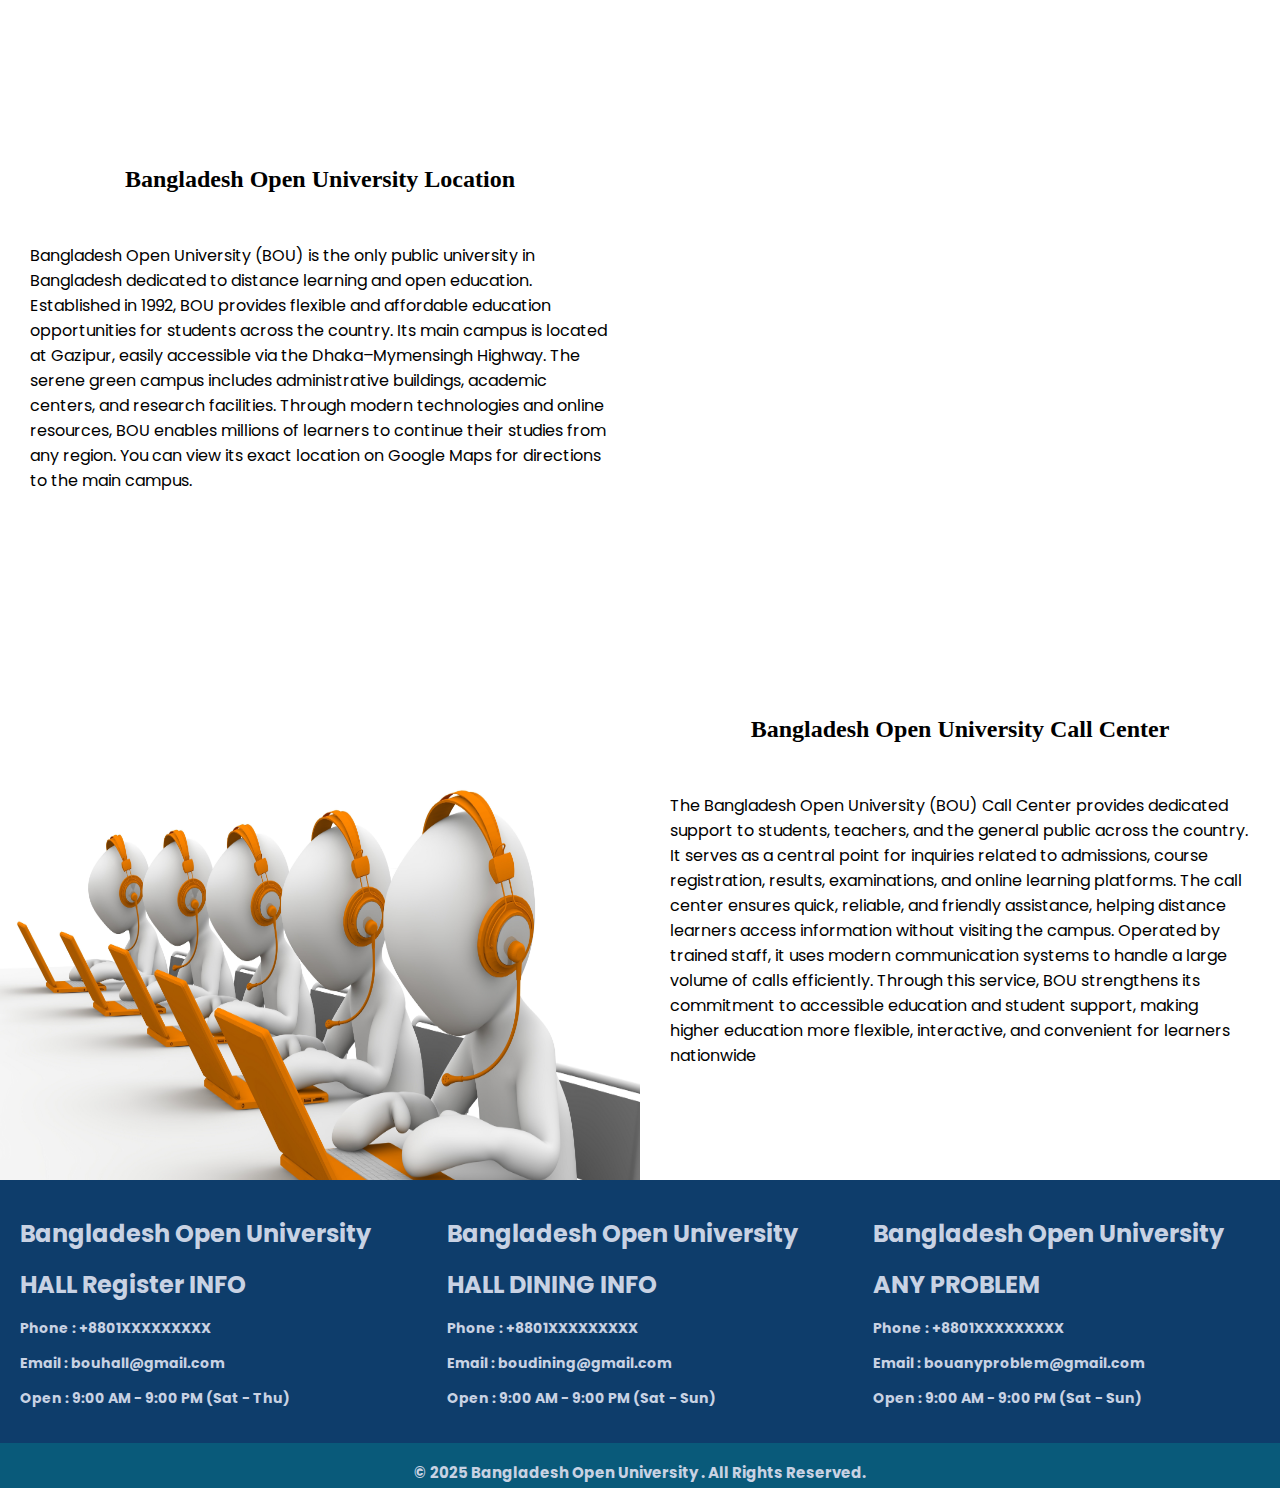
<file: Contract.html>
<!DOCTYPE html>
<html lang="en">
<head>
    <meta charset="UTF-8">
    <meta name="viewport" content="width=device-width, initial-scale=1.0">
    <title>Document</title>
</head>
<body>
    <header>
        <nav>
            <a href="index.html">Home</a>
            <a href="room.html">Room</a>
            <a href="food.html">Food</a>
            <a href="payment.html">Payment</a>
            <a href="Contract.html">Contract</a>
            <div class="login">
                <a href="login.html">Login</a>
            <a href="registation.html">Registation</a>
            </div>
        </nav>
    </header>

    <div class="body">
        <div class="body_des">
            <h1>Bangladesh Open University Location</h1><br>
            <p>Bangladesh Open University (BOU) is the only public university in Bangladesh dedicated to distance learning and open education. Established in 1992, BOU provides flexible and affordable education opportunities for students across the country. Its main campus is located at Gazipur, easily accessible via the Dhaka–Mymensingh Highway. The serene green campus includes administrative buildings, academic centers, and research facilities. Through modern technologies and online resources, BOU enables millions of learners to continue their studies from any region.
You can view its exact location on Google Maps for directions to the main campus.</p>
        </div>
            
        <div class="body_map">
            <iframe src="https://www.google.com/maps/embed?pb=!1m18!1m12!1m3!1d3757.4467654439823!2d90.37691161079928!3d23.951074186805524!2m3!1f0!2f0!3f0!3m2!1i1024!2i768!4f13.1!3m3!1m2!1s0x3755c4ab61f71005%3A0x4aa83f7d59c813de!2sBangladesh%20Open%20University!5e0!3m2!1sen!2sbd!4v1762101599973!5m2!1sen!2sbd" width="600" height="450" style="border:0;" allowfullscreen="" loading="lazy" referrerpolicy="no-referrer-when-downgrade"></iframe>
        </div>

        <div class="body_des">
           <img src="images/Call.jpg">
        </div>
            
        <div class="body_map">
            <h1>Bangladesh Open University Call Center</h1><br>
            <p>The Bangladesh Open University (BOU) Call Center provides dedicated support to students, teachers, and the general public across the country. It serves as a central point for inquiries related to admissions, course registration, results, examinations, and online learning platforms. The call center ensures quick, reliable, and friendly assistance, helping distance learners access information without visiting the campus. Operated by trained staff, it uses modern communication systems to handle a large volume of calls efficiently. Through this service, BOU strengthens its commitment to accessible education and student support, making higher education more flexible, interactive, and convenient for learners nationwide</p>
        </div>

    </div>

    <div class="footer">
        <footer>
             <div class="footer1">
                <div class="title">
                    <h1>Bangladesh Open University</h1>
                </div>
                <div class="des2">
                    <h1>HALL Register INFO</h1>
                </div>
                <div class="des3">
                    <h3>Phone : +8801XXXXXXXXX</h3>
                    <h3>Email : bouhall@gmail.com</h3>
                    <h3>Open : 9:00 AM - 9:00 PM (Sat - Thu)</h3>

                </div>
             </div>

            <div class="footer2">
                <div class="title">
                    <h1>Bangladesh Open University</h1>
                </div>
                <div class="des2">
                    <h1>HALL DINING INFO</h1>
                </div>
                <div class="des3">
                    <h3>Phone : +8801XXXXXXXXX</h3>
                    <h3>Email : boudining@gmail.com</h3>
                    <h3>Open : 9:00 AM - 9:00 PM (Sat - Sun)</h3>

                </div>
             </div>

               <div class="footer3">
                <div class="title">
                    <h1>Bangladesh Open University</h1>
                </div>
                <div class="des2">
                    <h1>ANY PROBLEM</h1>
                </div>
                <div class="des3">
                    <h3>Phone : +8801XXXXXXXXX</h3>
                    <h3>Email : bouanyproblem@gmail.com</h3>
                    <h3>Open : 9:00 AM - 9:00 PM (Sat - Sun)</h3>

                </div>
             </div>

                <div class="footer4">
                    <h2>&copy; 2025 Bangladesh Open University . All Rights Reserved.</h2>
                </div>
        </footer>
    </div>
    
<!--This is Inline Css Section-->
    <style>
    @import url('https://fonts.googleapis.com/css2?family=Poppins:ital,wght@0,100;0,200;0,300;0,400;0,500;0,600;0,700;0,800;0,900;1,100;1,200;1,300;1,400;1,500;1,600;1,700;1,800;1,900&display=swap');

body {
    margin: 0;
    background-color: rgb(255, 255, 255);
    color: #eee;
    font-family: 'Poppins', sans-serif;
    font-size: 12px;
}
.body{
    height: 1100px;
    width: 100%;
}
.body_des{
    height: 550px;
    width: 50%;
    float: left;
}
.body_des h1{
    color: black;
    font-family: BBH Sans Bartle;
   text-align: center;
   padding-top: 70px;
}
.body_des p{
    color: black;
    padding-left: 30px;
    padding-right: 30px;
    font-size: medium;

}
.body_map h1{
    color: black;
    font-family: BBH Sans Bartle;
    text-align: center;
    padding-top: 70px;
}
.body_map p{
    color: black;
    padding-left: 30px;
    padding-right: 30px;
    font-size: medium;

}
.body .body_map{
    height: 550px;
    width: 50%;
    float: left;
}

.body .body_map iframe{
    height: 550px;
    width: 100%;
}
.body .body_des img{
    height: 600px;
    width: 100%;
}

/* ---------- Hover Effect for body_des and body_map ---------- */

.body_des h1, 
.body_des p,
.body_map h1, 
.body_map p {
    transition: all 0.4s ease-in-out;
    cursor: default;
}

/* Hover effect on container */
.body_des:hover h1,
.body_map:hover h1 {
    color: #0e3d6b; /* sky blue / navy color */
    transform: scale(1.05);
}

.body_des:hover p,
.body_map:hover p {
    color: #118bd1; /* brighter blue tone */
    transform: translateY(-5px);
}

.body_des:hover,
.body_map:hover {
    background-color: rgb(9, 90, 122);
    box-shadow: 0 4px 12px rgba(0, 0, 0, 0.1);
    transition: background-color 0.4s ease, box-shadow 0.4s ease;
}
.body_des:hover h1,
.body_des:hover p,
.body_map:hover h1,
.body_map:hover p {
    color: white;
    transform: translateY(-3px);
}


a {
    text-decoration: none;
}

/* ---------- Header and Navbar ---------- */
header {
    width: 1140px;
    max-width: 80%;
    margin: auto;
    height: 80px;
    display: flex;
    align-items: center;
    position: relative;
    z-index: 100;
}

header a {
    color: #0e3d6b;
    font-size: 18px;
    font-family: BBH Sans Bartle;
    margin-right: 40px;
    transition: all 0.3s ease;
    float: left;
}

header a:hover {
    background-color: #118bd1;
    color: white;
    border-radius: 5px;
    padding: 8px;
}
.login{
    float: left;
    margin-top: -28px;
    padding-left: 1300px;
    display: flex;
}

/* ---------- Animation ---------- */
.wrap .list .item:nth-child(1) {
    z-index: 1;
}

nav :nth-child(1),
nav :nth-child(2),
nav :nth-child(3),
nav :nth-child(4),
nav :nth-child(5)
{
    transform: translateY(50px);
    filter: blur(20px);
    opacity: 0;
    animation: showContent .5s 1s linear 1 forwards;
}

@keyframes showContent {
    to {
        transform: translateY(0px);
        filter: blur(0px);
        opacity: 1;
    }
}




    .footer {
    width: 100%;
    background-color: #0e3d6b;
    overflow: hidden; /* ensures all inner floats are visible */
}

.footer1, .footer2, .footer3 {
    float: left;
    width: 33.33%;
    padding: 20px;
    box-sizing: border-box;
    background-color: #0e3d6b;
    color: #c8d2e3;
}

.footer4 {
    height: 40px;
    clear: both; /* fixes overlap */
    background-color: rgb(9, 90, 122);
    text-align: center;
    color: #c8d2e3;
    padding-top: 5px;
    font-size: 10px;
}

   </style>    

   
</body>
</html>
</file>
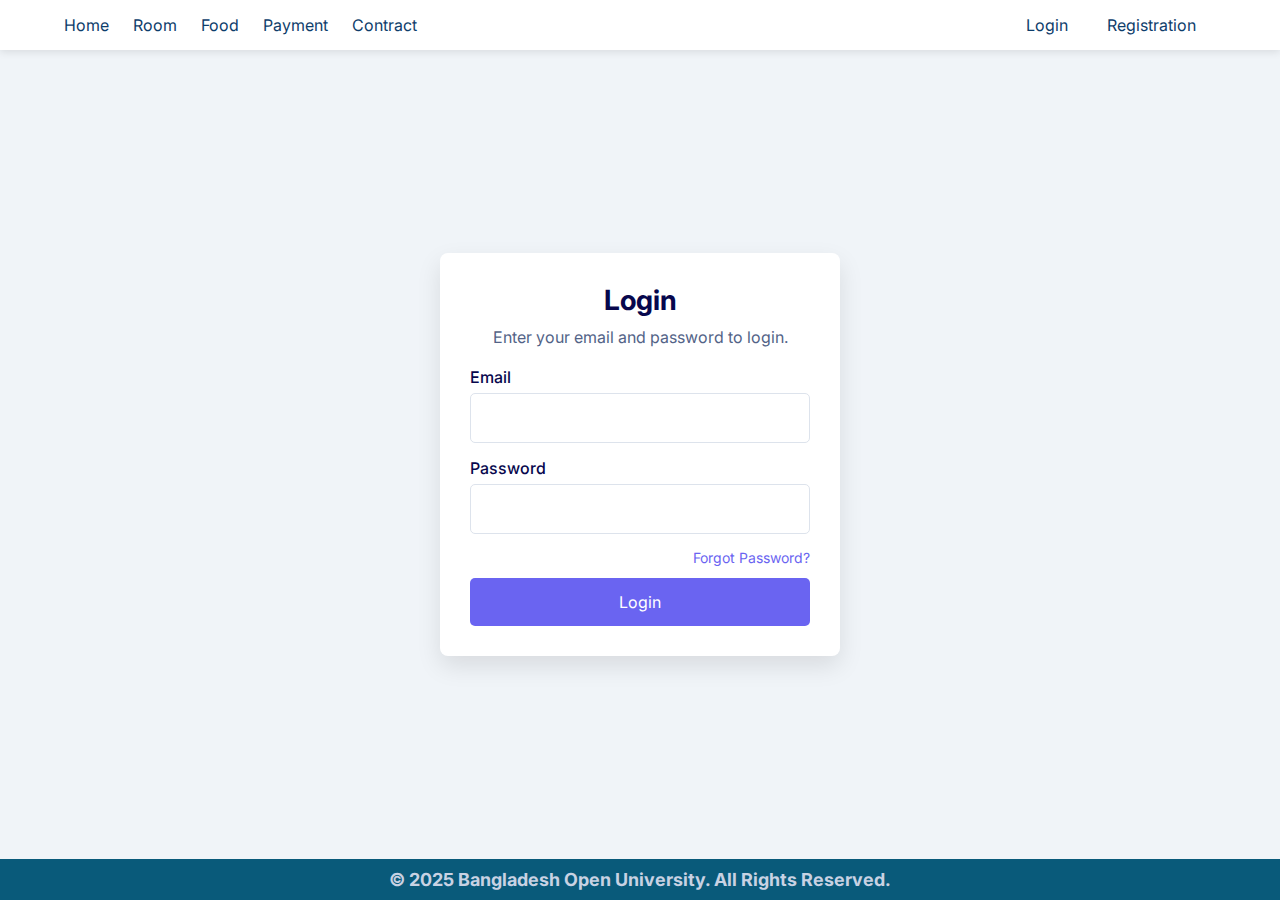
<file: login.html>
<!DOCTYPE html>
<html lang="en">
<head>
  <meta charset="UTF-8" />
  <meta name="viewport" content="width=device-width, initial-scale=1.0" />
  <title>Login Page</title>

  <style>
    @import url('https://fonts.googleapis.com/css2?family=Inter:wght@400;500;600;700&display=swap');

    * {
      margin: 0;
      padding: 0;
      box-sizing: border-box;
      font-family: 'Inter', sans-serif;
    }

    body {
      background: #f0f4f8;
      display: flex;
      flex-direction: column;
      min-height: 100vh;
      width: 100%;
    }

    /* Header */
    header {
      width: 100%;
      background: #fff;
      padding: 15px 0;
      box-shadow: 0 2px 8px rgba(0, 0, 0, 0.1);
    }

    nav {
      width: 90%;
      max-width: 1200px;
      margin: auto;
      display: flex;
      justify-content: space-between;
      align-items: center;
    }

    nav a {
      text-decoration: none;
      color: #0e3d6b;
      font-size: 16px;
      margin-right: 20px;
      transition: 0.3s;
    }

    nav a:hover {
      background-color: #118bd1;
      color: #fff;
      padding: 6px 10px;
      border-radius: 5px;
    }

    .login a {
      margin-left: 15px;
    }

    /* Center Form Wrapper */
    .formbold-main-wrapper {
      flex: 1;
      display: flex;
      justify-content: center;
      align-items: center;
      padding: 20px;
    }

    .formbold-form-wrapper {
      background: #fff;
      padding: 30px;
      border-radius: 8px;
      max-width: 400px;
      width: 100%;
      box-shadow: 0 10px 25px rgba(0, 0, 0, 0.1);
    }

    .formbold-form-title h2 {
      font-size: 28px;
      color: #07074d;
      margin-bottom: 10px;
      text-align: center;
    }

    .formbold-form-title p {
      font-size: 16px;
      color: #536387;
      margin-bottom: 20px;
      text-align: center;
    }

    .formbold-form-group {
      margin-bottom: 15px;
    }

    .formbold-form-label {
      display: block;
      font-weight: 500;
      color: #07074d;
      margin-bottom: 6px;
    }

    .formbold-form-input {
      width: 100%;
      padding: 14px 15px;
      border-radius: 5px;
      border: 1px solid #dde3ec;
      font-size: 16px;
      color: #536387;
      outline: none;
      transition: 0.2s;
    }

    .formbold-form-input:focus {
      border-color: #6a64f1;
      box-shadow: 0px 3px 8px rgba(0, 0, 0, 0.05);
    }

    .formbold-btn {
      width: 100%;
      padding: 14px;
      border: none;
      border-radius: 5px;
      background-color: #6a64f1;
      color: #fff;
      font-size: 16px;
      cursor: pointer;
      transition: background-color 0.3s;
    }

    .formbold-btn:hover {
      background-color: #574fcf;
    }

    /* Forgot password link */
    .forgot-password {
      display: block;
      text-align: right;
      margin-top: 10px;
      margin-bottom: 12px;
      font-size: 14px;
    }

    .forgot-password a {
      text-decoration: none;
      color: #6a64f1;
    }

    .forgot-password a:hover {
      
      text-decoration: underline;
    }

    /* Footer */
    .footer4 {
      width: 100%;
      background-color: rgb(9, 90, 122);
      text-align: center;
      color: #c8d2e3;
      padding: 10px 0;
      font-size: 12px;
    }

   
  </style>
</head>

<body>
  <!-- Header -->
  <header>
    <nav>
      <div class="menu">
        <a href="index.html">Home</a>
        <a href="room.html">Room</a>
        <a href="food.html">Food</a>
        <a href="payment.html">Payment</a>
        <a href="Contract.html">Contract</a>
      </div>
      <div class="login">
        <a href="login.html">Login</a>
        <a href="registation.html">Registration</a>
      </div>
    </nav>
  </header>

  <!-- Login Form -->
  <div class="formbold-main-wrapper">
    <div class="formbold-form-wrapper">
      <form action="#" method="POST">
        <div class="formbold-form-title">
          <h2>Login</h2>
          <p>Enter your email and password to login.</p>
        </div>

        <!-- Email -->
        <div class="formbold-form-group">
          <label for="email" class="formbold-form-label">Email</label>
          <input type="email" name="email" id="email" class="formbold-form-input" required />
        </div>

        <!-- Password -->
        <div class="formbold-form-group">
          <label for="password" class="formbold-form-label">Password</label>
          <input type="password" name="password" id="password" class="formbold-form-input" required />
        </div>

        <div class="forgot-password">
          <a href="#">Forgot Password?</a>
        </div>

        <button class="formbold-btn" type="submit">Login</button>
      </form>
    </div>
  </div>

  <!-- Footer -->
  <div class="footer4">
    <h2>&copy; 2025 Bangladesh Open University. All Rights Reserved.</h2>
  </div>
</body>
</html>
</file>
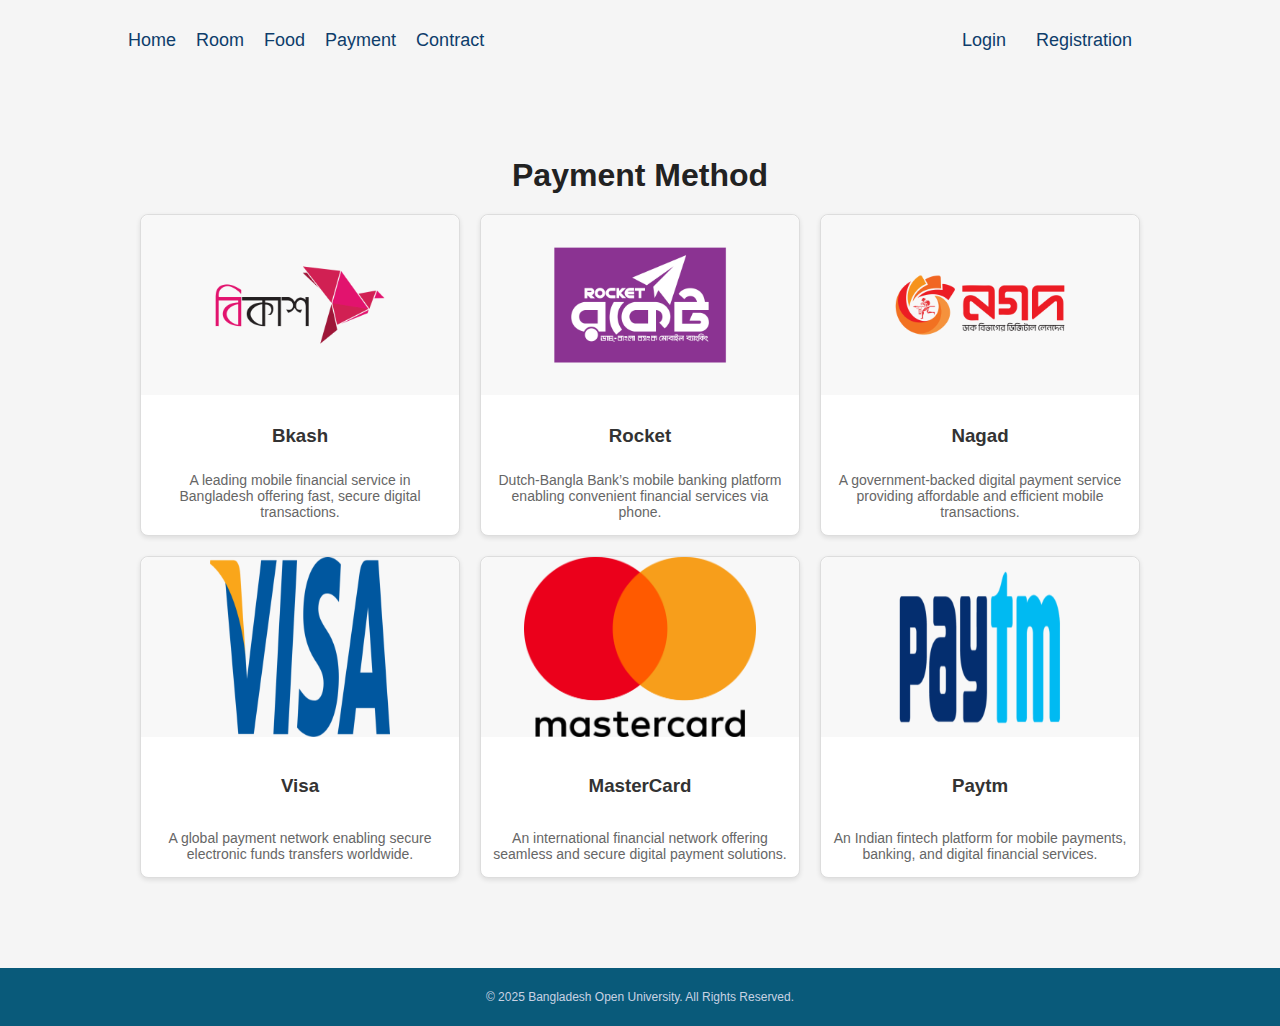
<file: payment.html>
<!DOCTYPE html>
<html lang="en">
<head>
  <meta charset="UTF-8">
  <meta name="viewport" content="width=device-width, initial-scale=1.0">
  <title>Payment Services</title>

  <style>
    body {
      font-family: Arial, sans-serif;
      background: whitesmoke;
      margin: 0;
      padding: 0;
    }

    /* ---------- Header and Navbar ---------- */
    header {
      width: 1140px;
      max-width: 80%;
      margin: auto;
      height: 80px;
      display: flex;
      justify-content: space-between;
      align-items: center;
    }

    nav {
      display: flex;
      align-items: center;
      flex-wrap: wrap;
    }

    header a {
      color: #0e3d6b;
      font-size: 18px;
      margin-right: 20px;
      text-decoration: none;
      transition: all 0.3s ease;
    }

    header a:hover {
      background-color: #118bd1;
      color: white;
      border-radius: 5px;
      padding: 8px;
    }

    .login {
      display: flex;
      gap: 10px;
    }

    /* ---------- Menu Section ---------- */
    .menu-section {
      text-align: center;
      padding: 50px 0;
    }

    .menu-section h2 {
      font-size: 32px;
      margin-bottom: 20px;
      color: #222;
    }

    .menu-container {
      width: 1000px;
      max-width: 90%;
      margin: 0 auto;
      display: grid;
      grid-template-columns: repeat(auto-fit, minmax(280px, 1fr));
      gap: 20px;
    }

    .menu-item {
      background: #fff;
      border: 1px solid #ddd;
      border-radius: 8px;
      box-shadow: 0 2px 5px rgba(0,0,0,0.1);
      text-align: center;
      overflow: hidden;
      height: 320px;
      display: flex;
      flex-direction: column;
      justify-content: space-between;
      transition: transform 0.3s ease;
    }

    .menu-item:hover {
      transform: translateY(-5px);
    }

    .menu-item img {
      width: 100%;
      height: 180px;
      object-fit: contain;
      background-color: #f8f8f8;
      border-radius: 8px 8px 0 0;
    }

    .menu-item h3 {
      margin: 10px 0 5px 0;
      color: #333;
    }

    .menu-item p {
      margin: 0 10px 15px 10px;
      font-size: 14px;
      color: #666;
    }

    /* ---------- Footer ---------- */
    .footer4 {
      width: 100%;
      background-color: rgb(9, 90, 122);
      text-align: center;
      color: #c8d2e3;
      padding: 10px 0;
      font-size: 12px;
      margin-top: 40px;
    }

    /* ---------- Responsive Navbar ---------- */
    @media (max-width: 768px) {
      header {
        flex-direction: column;
        align-items: flex-start;
        height: auto;
      }

      .login {
        margin-top: 10px;
      }

      header a {
        margin-bottom: 10px;
      }
    }
  </style>
</head>
<body>

  <header>
    <nav>
      <a href="index.html">Home</a>
      <a href="room.html">Room</a>
      <a href="food.html">Food</a>
      <a href="payment.html">Payment</a>
      <a href="Contract.html">Contract</a>
    </nav>
    <div class="login">
      <a href="login.html">Login</a>
      <a href="registation.html">Registration</a>
    </div>
  </header>
    
  <section class="menu-section">
    <h2>Payment Method</h2>

    <div class="menu-container">

      <a href="#" style="text-decoration:none;">
        <div class="menu-item">
          <img src="images/bkash.png" alt="bKash">
          <h3>Bkash</h3>
          <p>A leading mobile financial service in Bangladesh offering fast, secure digital transactions.</p>
        </div>
      </a>

      <a href="#" style="text-decoration:none;">
        <div class="menu-item">
          <img src="images/rocket.png" alt="Rocket">
          <h3>Rocket</h3>
          <p>Dutch-Bangla Bank’s mobile banking platform enabling convenient financial services via phone.</p>
        </div>
      </a>

      <a href="#" style="text-decoration:none;">
        <div class="menu-item">
          <img src="images/nagad.png" alt="Nagad">
          <h3>Nagad</h3>
          <p>A government-backed digital payment service providing affordable and efficient mobile transactions.</p>
        </div>
      </a>

      <a href="#" style="text-decoration:none;">
        <div class="menu-item">
          <img src="images/visa.png" alt="Visa">
          <h3>Visa</h3>
          <p>A global payment network enabling secure electronic funds transfers worldwide.</p>
        </div>
      </a>

      <a href="#" style="text-decoration:none;">
        <div class="menu-item">
          <img src="images/mastercard.png" alt="MasterCard">
          <h3>MasterCard</h3>
          <p>An international financial network offering seamless and secure digital payment solutions.</p>
        </div>
      </a>

      <a href="#" style="text-decoration:none;">
        <div class="menu-item">
          <img src="images/paytm.png" alt="Paytm">
          <h3>Paytm</h3>
          <p>An Indian fintech platform for mobile payments, banking, and digital financial services.</p>
        </div>
      </a>

    </div>
  </section>

  <footer class="footer4">
    <p>&copy; 2025 Bangladesh Open University. All Rights Reserved.</p>
  </footer>

</body>
</html>
</file>
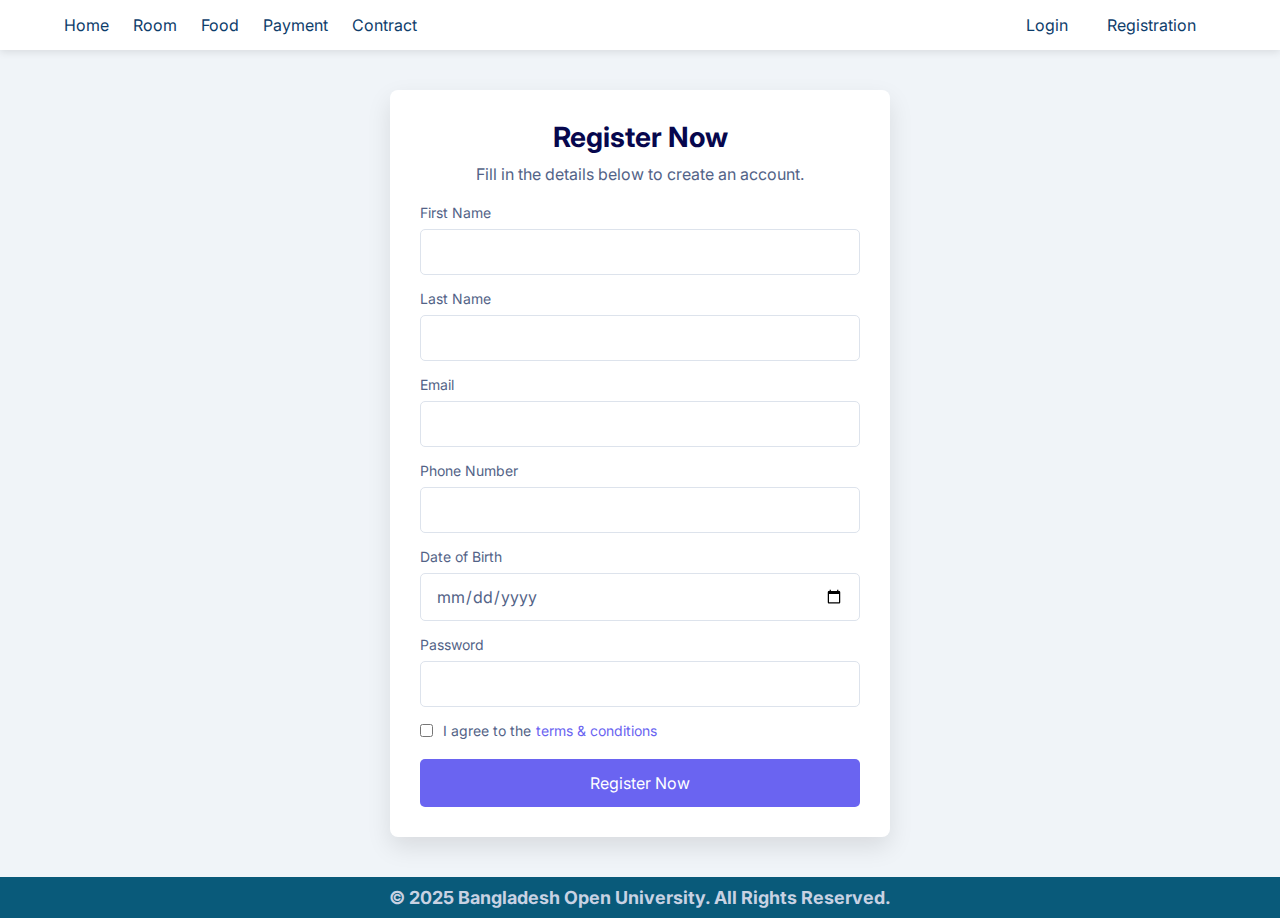
<file: registation.html>
<!DOCTYPE html>
<html lang="en">
<head>
  <meta charset="UTF-8">
  <meta name="viewport" content="width=device-width, initial-scale=1.0">
  <title>Registration Page</title>
  <style>
    @import url('https://fonts.googleapis.com/css2?family=Inter:wght@400;500;600;700&display=swap');

    * { margin: 0; padding: 0; box-sizing: border-box; font-family: 'Inter', sans-serif; }

    body { 
      background: #f0f4f8;
      display: flex;
      flex-direction: column;
      min-height: 100vh;
    }

    /* Header */
    header {
      width: 100%;
      background: #fff;
      padding: 15px 0;
      box-shadow: 0 2px 8px rgba(0,0,0,0.1);
    }

    nav {
      width: 90%;
      max-width: 1200px;
      margin: auto;
      display: flex;
      justify-content: space-between;
      align-items: center;
    }

    nav a {
      text-decoration: none;
      color: #0e3d6b;
      font-size: 16px;
      margin-right: 20px;
      transition: 0.3s;
    }

    nav a:hover {
      background-color: #118bd1;
      color: #fff;
      padding: 6px 10px;
      border-radius: 5px;
    }

    .login a { margin-left: 15px; }

    /* Form Wrapper */
    .formbold-main-wrapper {
      flex: 1; /* takes available vertical space */
      display: flex;
      justify-content: center;
      align-items: center;
      padding: 40px 20px;
    }

    .formbold-form-wrapper {
      background: #fff;
      padding: 30px;
      border-radius: 8px;
      max-width: 500px;
      width: 100%;
      box-shadow: 0 10px 25px rgba(0,0,0,0.1);
    }

    .formbold-form-title h2 { 
      font-size: 28px; 
      color: #07074d; 
      margin-bottom: 10px; 
      text-align: center;
    }

    .formbold-form-title p { 
      font-size: 16px; 
      color: #536387; 
      margin-bottom: 20px; 
      text-align: center;
    }

    .formbold-form-group { margin-bottom: 15px; }

    .formbold-form-input {
      width: 100%;
      padding: 12px 15px;
      border-radius: 5px;
      border: 1px solid #dde3ec;
      font-size: 16px;
      color: #536387;
      outline: none;
    }

    .formbold-form-input:focus {
      border-color: #6a64f1;
      box-shadow: 0px 3px 8px rgba(0,0,0,0.05);
    }

    .formbold-form-label { 
      display: block; 
      margin-bottom: 8px; 
      font-size: 14px; 
      color: #536387; 
    }

    .formbold-checkbox-label { 
      display: flex; 
      align-items: center; 
      font-size: 14px; 
      color: #536387; 
      margin-bottom: 20px; 
    }

    .formbold-checkbox-label a { 
      color: #6a64f1; 
      margin-left: 5px; 
      text-decoration: none; 
    }

    .formbold-input-checkbox { margin-right: 10px; }

    .formbold-btn {
      width: 100%;
      padding: 14px;
      border: none;
      border-radius: 5px;
      background-color: #6a64f1;
      color: #fff;
      font-size: 16px;
      cursor: pointer;
      transition: background-color 0.3s;
    }

    .formbold-btn:hover { background-color: #574fcf; }

    /* ---------- Footer ---------- */
    .footer4 {
      width: 100%;
      background-color: rgb(9, 90, 122);
      text-align: center;
      color: #c8d2e3;
      padding: 10px 0;
      font-size: 12px;
      margin-top: auto; /* pushes footer to bottom */
    }

    /* Responsive */
    @media (max-width: 480px) {
      .formbold-form-wrapper {
        padding: 20px;
      }

      .formbold-form-title h2 {
        font-size: 24px;
      }

      .formbold-form-input {
        padding: 10px;
      }
    }
  </style>
</head>
<body>

<header>
  <nav>
    <div class="menu">
      <a href="index.html">Home</a>
      <a href="room.html">Room</a>
      <a href="food.html">Food</a>
      <a href="payment.html">Payment</a>
      <a href="Contract.html">Contract</a>
    </div>
    <div class="login">
      <a href="login.html">Login</a>
      <a href="registation.html">Registration</a>
    </div>
  </nav>
</header>

<div class="formbold-main-wrapper">
  <div class="formbold-form-wrapper">
    <form action="#" method="POST">
      <div class="formbold-form-title">
        <h2>Register Now</h2>
        <p>Fill in the details below to create an account.</p>
      </div>

      <!-- First Name -->
      <div class="formbold-form-group">
        <label for="firstname" class="formbold-form-label">First Name</label>
        <input type="text" name="firstname" id="firstname" class="formbold-form-input" />
      </div>

      <!-- Last Name -->
      <div class="formbold-form-group">
        <label for="lastname" class="formbold-form-label">Last Name</label>
        <input type="text" name="lastname" id="lastname" class="formbold-form-input" />
      </div>

      <!-- Email -->
      <div class="formbold-form-group">
        <label for="email" class="formbold-form-label">Email</label>
        <input type="email" name="email" id="email" class="formbold-form-input" />
      </div>

      <!-- Phone -->
      <div class="formbold-form-group">
        <label for="phone" class="formbold-form-label">Phone Number</label>
        <input type="text" name="phone" id="phone" class="formbold-form-input" />
      </div>

      <!-- Date of Birth -->
      <div class="formbold-form-group">
        <label for="dob" class="formbold-form-label">Date of Birth</label>
        <input type="date" name="dob" id="dob" class="formbold-form-input" />
      </div>

      <!-- Password -->
      <div class="formbold-form-group">
        <label for="password" class="formbold-form-label">Password</label>
        <input type="password" name="password" id="password" class="formbold-form-input" />
      </div>

      <!-- Terms Checkbox -->
      <div class="formbold-checkbox-wrapper">
        <label for="supportCheckbox" class="formbold-checkbox-label">
          <input type="checkbox" id="supportCheckbox" class="formbold-input-checkbox" />
          I agree to the <a href="#">terms & conditions</a>
        </label>
      </div>

      <button class="formbold-btn" type="submit">Register Now</button>
    </form>
  </div>
</div>

<div class="footer4">
  <h2>&copy; 2025 Bangladesh Open University. All Rights Reserved.</h2>
</div>

</body>
</html>
</file>
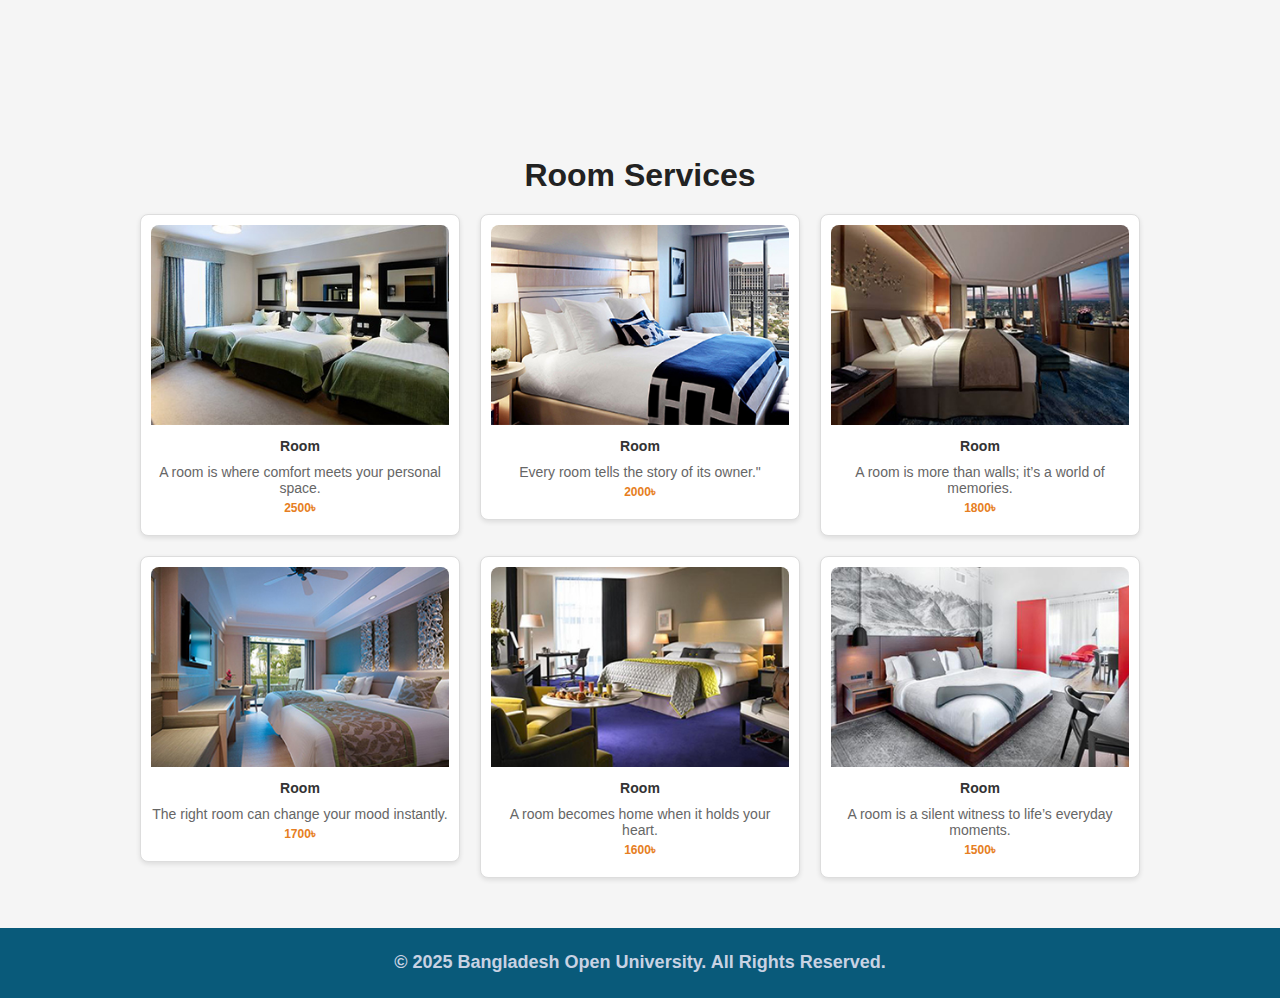
<file: room.html>
<!DOCTYPE html>
<html lang="en">
<head>
  <meta charset="UTF-8">
  <meta name="viewport" content="width=device-width, initial-scale=1.0">
  <title>Room Services</title>
  <link rel="stylesheet" href="style.css">
  <style>
    body {
      font-family: Arial, sans-serif;
      background: whitesmoke;
      margin: 0;
      padding: 0;
    }

    /* ---------- Header and Navbar ---------- */
header {
    width: 1140px;
    max-width: 80%;
    margin: auto;
    height: 80px;
    display: flex;
    align-items: center;
    position: relative;
    z-index: 100;
}

header a {
    color: #0e3d6b;
    font-size: 18px;
    font-family: BBH Sans Bartle;
    margin-right: 40px;
    transition: all 0.3s ease;
    float: left;
}

header a:hover {
    background-color: #118bd1;
    color: white;
    border-radius: 5px;
    padding: 8px;
}
.login{
    float: left;
    margin-top: -28px;
    padding-left: 1300px;
    display: flex;
}

/* ---------- Animation ---------- */
.wrap .list .item:nth-child(1) {
    z-index: 1;
}

nav :nth-child(1),
nav :nth-child(2),
nav :nth-child(3),
nav :nth-child(4),
nav :nth-child(5)
{
    transform: translateY(50px);
    filter: blur(20px);
    opacity: 0;
    animation: showContent .5s 1s linear 1 forwards;
}

@keyframes showContent {
    to {
        transform: translateY(0px);
        filter: blur(0px);
        opacity: 1;
    }
}


    /* ---------- Menu Section ---------- */
    .menu-section {
      text-align: center;
      padding: 50px 0;
    }

    .menu-section h2 {
      font-size: 32px;
      margin-bottom: 20px;
      color: #222;
    }

    .menu-container {
      width: 1000px;
      margin: 0 auto;
      display: grid;
      grid-template-columns: repeat(3, 1fr);
      gap: 20px;
    }

    .menu-item {
      background: #fff;
      border: 1px solid #ddd;
      border-radius: 8px;
      box-shadow: 0 2px 5px rgba(0,0,0,0.1);
      text-align: center;
      padding: 10px;
    }

    .menu-item img {
      width: 100%;
      height: 200px;
      object-fit: cover;
      border-radius: 8px 8px 0 0;
    }

    .menu-item h3 {
      margin: 10px 0;
      color: #333;
    }

    .menu-item p {
      margin: 5px 0;
      font-size: 14px;
      color: #666;
    }

    .menu-item span {
      display: block;
      font-weight: bold;
      color: #e67e22;
      margin-bottom: 10px;
    }

    /* ---------- Footer ---------- */
    .footer4 {
      width: 100%;
      background-color: rgb(9, 90, 122);
      text-align: center;
      color: #c8d2e3;
      padding: 10px 0;
      font-size: 12px;
    }
  </style>
</head>
<body>

  <header>
        <nav>
            <a href="index.html">Home</a>
            <a href="room.html">Room</a>
            <a href="food.html">Food</a>
            <a href="payment.html">Payment</a>
            <a href="Contract.html">Contract</a>
            <div class="login">
                <a href="login.html">Login</a>
            <a href="registation.html">Registation</a>
            </div>
        </nav>
    </header>

  <section class="menu-section">
    <h2>Room Services</h2>

    <a href="####">
    <div class="menu-container">
      <div class="menu-item">
        
          <img src="images/room1.jpg" alt="Biriyani">      <h3>Room</h3>
        <p>A room is where comfort meets your personal space.</p>
        <span>2500৳</span>
      </div>
    </a>

      <a href="####">
      <div class="menu-item">
        <img src="images/room2.jpg" alt="Rice">
        <h3>Room</h3>
        <p>Every room tells the story of its owner."</p>
        <span>2000৳</span>
      </div>
      </a>

      <a href="####">
      <div class="menu-item">
        <img src="images/room3.jpg" alt="Mutton">
        <h3>Room</h3>
        <p>A room is more than walls; it’s a world of memories.</p>
        <span>1800৳</span>
      </div>
      </a>

      <a href="####">
      <div class="menu-item">
        <img src="images/room4.jpg" alt="Fish">
        <h3>Room</h3>
        <p>The right room can change your mood instantly.</p>
        <span>1700৳</span>
      </div>
      </a>

      <a href="####">
      <div class="menu-item">
        <img src="images/room5.jpg" alt="Drinks">
        <h3>Room</h3>
        <p>A room becomes home when it holds your heart.</p>
        <span>1600৳</span>
      </div>
      </a>

      <a href="####">
      <div class="menu-item">
        <img src="images/room6.jpg" alt="Fast_Food">
        <h3>Room</h3>
        <p>A room is a silent witness to life’s everyday moments.</p>
        <span>1500৳</span>
      </div>
      </a>
    </div>
  </section>

  <div class="footer4">
    <h2>&copy; 2025 Bangladesh Open University. All Rights Reserved.</h2>
  </div>

</body>
</html>
</file>
<file: style.css>
@import url('https://fonts.googleapis.com/css2?family=Poppins:ital,wght@0,100;0,200;0,300;0,400;0,500;0,600;0,700;0,800;0,900;1,100;1,200;1,300;1,400;1,500;1,600;1,700;1,800;1,900&display=swap');

body {
    margin: 0;
    background-color: #000;
    color: #eee;
    font-family: 'Poppins', sans-serif;
    font-size: 12px;
}

a {
    text-decoration: none;
}

/* ---------- Header and Navbar ---------- */
header {
    width: 1140px;
    max-width: 80%;
    margin: auto;
    height: 80px;
    display: flex;
    align-items: center;
    position: relative;
    z-index: 100;
}

header a {
    color: white;
    font-size: 18px;
    font-family: BBH Sans Bartle;
    margin-right: 40px;
    transition: all 0.3s ease;
    float: left;
}

header a:hover {
    background-color: white;
    color: #118bd1;
    border-radius: 5px;
    padding: 8px;
}
.login{
    float: left;
    margin-top: -28px;
    padding-left: 1300px;
    display: flex;
}

/* ---------- Carousel ---------- */
.wrap {
    height: 100vh;
    margin-top: -80px;
    width: 100vw;
    overflow: hidden;
    position: relative;
}

.wrap .list .item {
    width: 100%;
    height: 100%;
    position: absolute;
    inset: 0 0 0 0;
}

.wrap .list .item img {
    width: 100%;
    height: 100%;
    object-fit: cover;
}

/* ---------- Content Box ---------- */
.wrap .list .item .content {
    position: absolute;
    top: 20%;
    width: 1140px;
    max-width: 80%;
    left: 50%;
    transform: translateX(-50%);
    padding: 30px;
    box-sizing: border-box;
    color: white;
    text-shadow: 0 5px 10px #0004;

    /* Transparent box with border */
    background: rgba(16, 172, 238, 0.5);
    border: 2px solid rgba(255, 255, 255, 0.4);
    border-radius: 15px;
    transition: all 0.5s ease;
}

/* Hover effect on box */
.wrap .list .item .content:hover {
    background: rgba(6, 91, 151, 0.479);
    border-color: white;
    box-shadow: 0 0 15px rgba(223, 89, 17, 0.5);
}

.wrap .list .item .author {
    font-weight: bold;
    letter-spacing: 10px;
}

.wrap .list .item .title,
.wrap .list .item .topic {
    font-size: 5em;
    font-weight: bold;
    line-height: 1.3em;
}

.wrap .list .item .topic {
    color:white;
}

.wrap .list .item .des {
    font-size: 15px;
    line-height: 1.6em;
    margin-top: 10px;
}

/* ---------- Buttons ---------- */
.wrap .list .item .buttons {
    display: grid;
    grid-template-columns: repeat(2, 130px);
    grid-template-rows: 40px;
    gap: 5px;
    margin-top: 20px;
}

.wrap .list .item .buttons a {
    border: none;
    background-color: #eee;
    letter-spacing: 3px;
    font-family: Poppins, sans-serif;
    font-weight: 500;
    text-align: center;
    padding-top: 9px;
    transition: all 0.3s ease;
}

.wrap .list .item .buttons a:hover {
    color: white;
    background-color: #1bc0f3;
}

.wrap .list .item .buttons a:nth-child(2) {
    background-color: transparent;
    border: 1px solid #fff;
    color: white;
}

.wrap .list .item .buttons a:nth-child(2):hover {
    color: white;
    background-color: #1bc0f3;
}

/* ---------- Animation ---------- */
.wrap .list .item:nth-child(1) {
    z-index: 1;
}

nav :nth-child(1),
nav :nth-child(2),
nav :nth-child(3),
nav :nth-child(4),
nav :nth-child(5),
.wrap .list .item:nth-child(1) .content .author,
.wrap .list .item:nth-child(1) .content .title,
.wrap .list .item:nth-child(1) .content .topic,
.wrap .list .item:nth-child(1) .content .des,
.wrap .list .item:nth-child(1) .content .buttons {
    transform: translateY(50px);
    filter: blur(20px);
    opacity: 0;
    animation: showContent .5s 1s linear 1 forwards;
}

@keyframes showContent {
    to {
        transform: translateY(0px);
        filter: blur(0px);
        opacity: 1;
    }
}

/* ---------- Animation Timing ---------- */
.wrap .list .item:nth-child(1) .content .title {
    animation-delay: 1.2s !important;
}
.wrap .list .item:nth-child(1) .content .topic {
    animation-delay: 1.4s !important;
}
.wrap .list .item:nth-child(1) .content .des {
    animation-delay: 1.6s !important;
}
.wrap .list .item:nth-child(1) .content .buttons {
    animation-delay: 1.8s !important;
}
</file>
